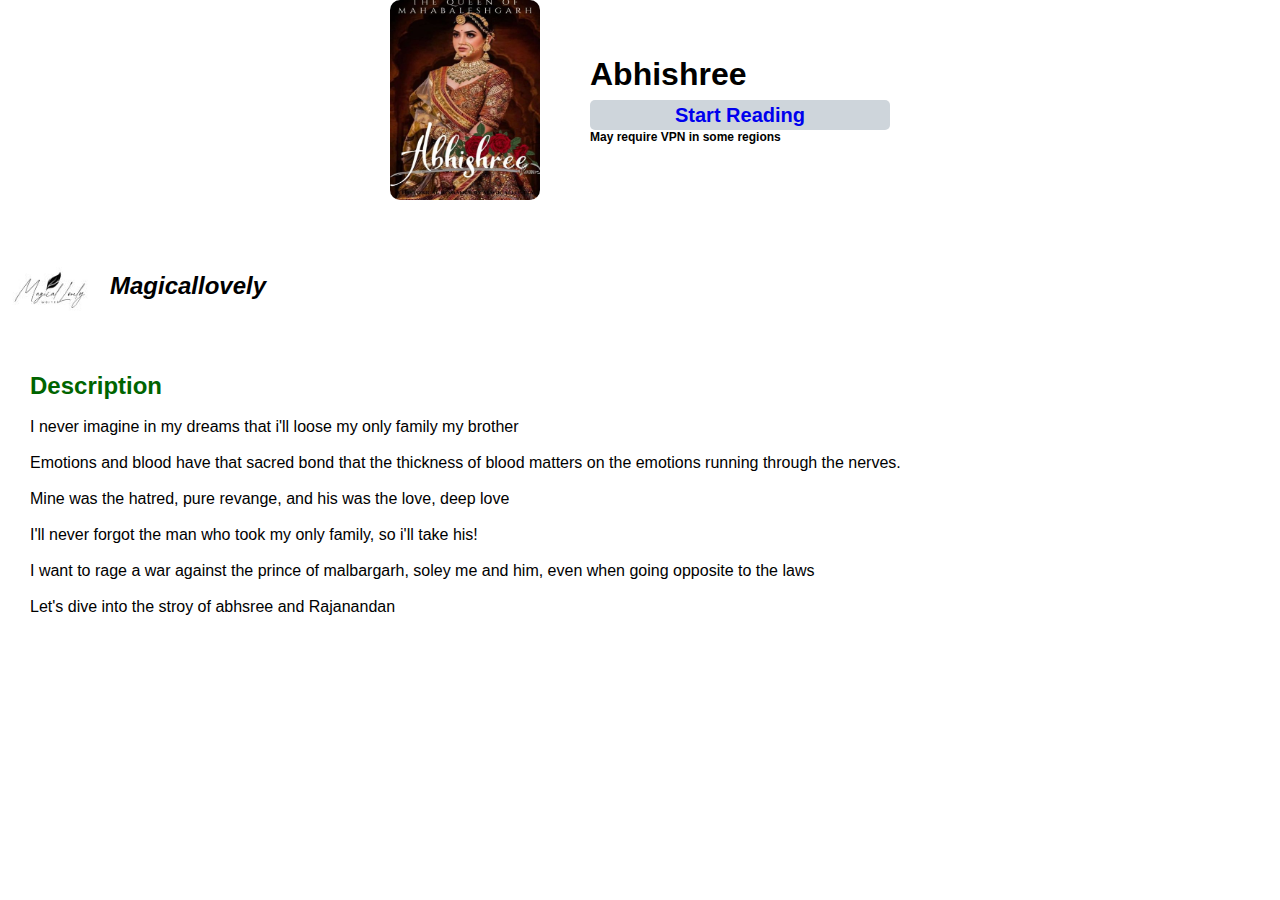
<file: abhi.html>
<!DOCTYPE html>
<html lang="en">
<head>
    <meta charset="UTF-8">
    <meta name="viewport" content="width=device-width, initial-scale=1.0">
    <title>Abhishree</title>
    <link rel="stylesheet" href="s1.css">
</head>
<body class="Books_body">
    <div class="Book_details">
        <img src="book_covers/Abhishree_cover_page.jpg" height="200" width="150">
        <h1>Abhishree
            <br><a href="https://www.wattpad.com/" class="read_button">Start Reading</a>
            <p>May require VPN in some regions</p>
        </h1>
    </div>
    <br><br>
    <div class="Author_details">
        <img src="Authors/RudraNandani.jpg" height="100" width="100">
        <h2>Magicallovely</h2>
    </div>
    <br><br>
    <div class="description">
        <h2>Description</h2><br>
        <p>
I never imagine in my dreams that i'll loose my only family my brother 
<br><br>
Emotions and blood have that sacred bond that the thickness of blood matters on the emotions running through the nerves. 
<br><br>
Mine was the hatred, pure revange, and his was the love, deep love
<br><br>
I'll never forgot the man who took my only family, so i'll take his!
<br><br>
I want to rage a war against the prince of malbargarh, soley me and him, even when going opposite to the laws
<br><br>
Let's dive into the stroy of abhsree and Rajanandan
</p>
    </div>

</body>
</html>
</file>
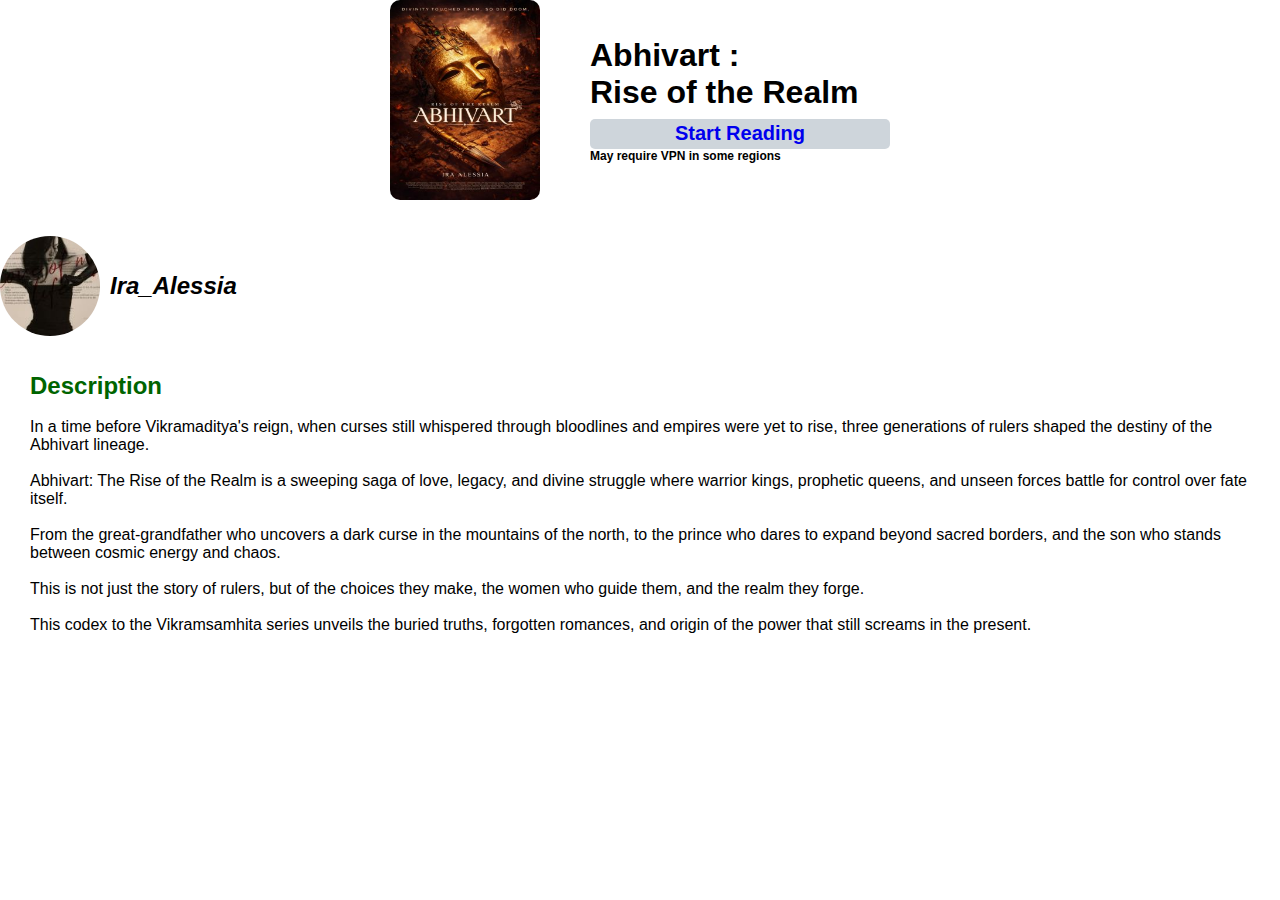
<file: abhivart.html>
<!DOCTYPE html>
<html lang="en">
<head>
    <meta charset="UTF-8">
    <meta name="viewport" content="width=device-width, initial-scale=1.0">
    <title>Abhivart</title>
    <link rel="stylesheet" href="s1.css">
</head>
<body class="Books_body">
    <div class="Book_details">
        <img src="book_covers/Abhivart.jpg" height="200" width="150">
        <h1>Abhivart :
            <br> Rise of the Realm
            <br><a href="https://www.wattpad.com/" class="read_button">Start Reading</a>
            <p>May require VPN in some regions</p>
        </h1>
       
    </div>
    <br><br>
    <div class="Author_details">
        <img src="Authors/vikramSamhitha.jpg" height="100" width="100">
        <h2>Ira_Alessia</h2>
    </div>
    <br><br>
    <div class="description">
        <h2>Description</h2><br>
        <p>
            In a time before Vikramaditya's reign, when curses still whispered through bloodlines and empires were yet to rise, three generations of rulers shaped the destiny of the Abhivart lineage.
<br><br>
Abhivart: The Rise of the Realm is a sweeping saga of love, legacy, and divine struggle where warrior kings, prophetic queens, and unseen forces battle for control over fate itself.
<br><br>
From the great-grandfather who uncovers a dark curse in the mountains of the north, to the prince who dares to expand beyond sacred borders, and the son who stands between cosmic energy and chaos.
<br><br>
This is not just the story of rulers, but of the choices they make, the women who guide them, and the realm they forge.
<br><br>
This codex to the Vikramsamhita series unveils the buried truths, forgotten romances, and origin of the power that still screams in the present.
</p>
</div>

</body>
</html>
</file>
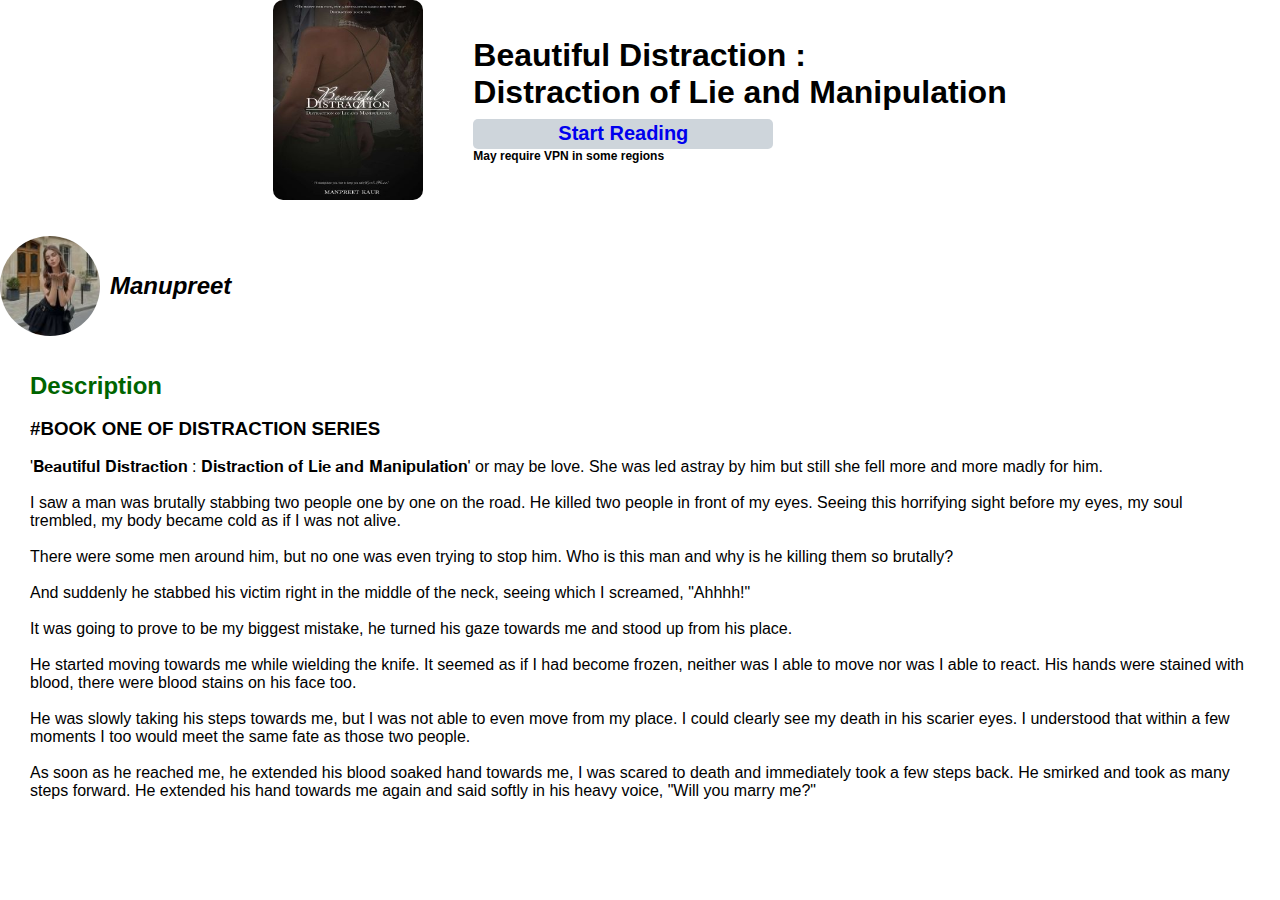
<file: bd.html>
<!DOCTYPE html>
<html lang="en">
<head>
    <meta charset="UTF-8">
    <meta name="viewport" content="width=device-width, initial-scale=1.0">
    <title>Beautiful Distraction</title>
    <link rel="stylesheet" href="s1.css">
</head>
<body class="Books_body">
    <div class="Book_details">
        <img src="book_covers/beautifulDistraction_cover_page.jpg" height="200" width="150">
        <h1>Beautiful Distraction :
            <br> Distraction of Lie and Manipulation
            <br><a href="https://www.wattpad.com/" class="read_button">Start Reading</a>
            <p>May require VPN in some regions</p>
        </h1>
       
    </div>
    <br><br>
    <div class="Author_details">
        <img src="Authors/tmpd.jpg" height="100" width="100">
        <h2>Manupreet</h2>
    </div>
    <br><br>
    <div class="description">
        <h2>Description</h2><br>
        <p>
            <h3>#BOOK ONE OF DISTRACTION SERIES</h3><br>

'𝐁𝐞𝐚𝐮𝐭𝐢𝐟𝐮𝐥 𝐃𝐢𝐬𝐭𝐫𝐚𝐜𝐭𝐢𝐨𝐧 : 𝐃𝐢𝐬𝐭𝐫𝐚𝐜𝐭𝐢𝐨𝐧 𝐨𝐟 𝐋𝐢𝐞 𝐚𝐧𝐝 𝐌𝐚𝐧𝐢𝐩𝐮𝐥𝐚𝐭𝐢𝐨𝐧' or may be love. She was led astray by him but still she fell more and more madly for him. 
<br><br>
I saw a man was brutally stabbing two people one by one on the road. He killed two people in front of my eyes. Seeing this horrifying sight before my eyes, my soul trembled, my body became cold as if I was not alive.
<br><br>
There were some men around him, but no one was even trying to stop him. Who is this man and why is he killing them so brutally?
<br><br>
And suddenly he stabbed his victim right in the middle of the neck, seeing which I screamed, "Ahhhh!"
<br><br>
It was going to prove to be my biggest mistake, he turned his gaze towards me and stood up from his place.
<br><br>
He started moving towards me while wielding the knife. It seemed as if I had become frozen, neither was I able to move nor was I able to react. His hands were stained with blood, there were blood stains on his face too.
<br><br>
He was slowly taking his steps towards me, but I was not able to even move from my place. I could clearly see my death in his scarier eyes. I understood that within a few moments I too would meet the same fate as those two people.
<br><br>
As soon as he reached me, he extended his blood soaked hand towards me, I was scared to death and immediately took a few steps back. He smirked and took as many steps forward. He extended his hand towards me again and said softly in his heavy voice, "Will you marry me?"
</p>
    </div>

</body>
</html>
</file>
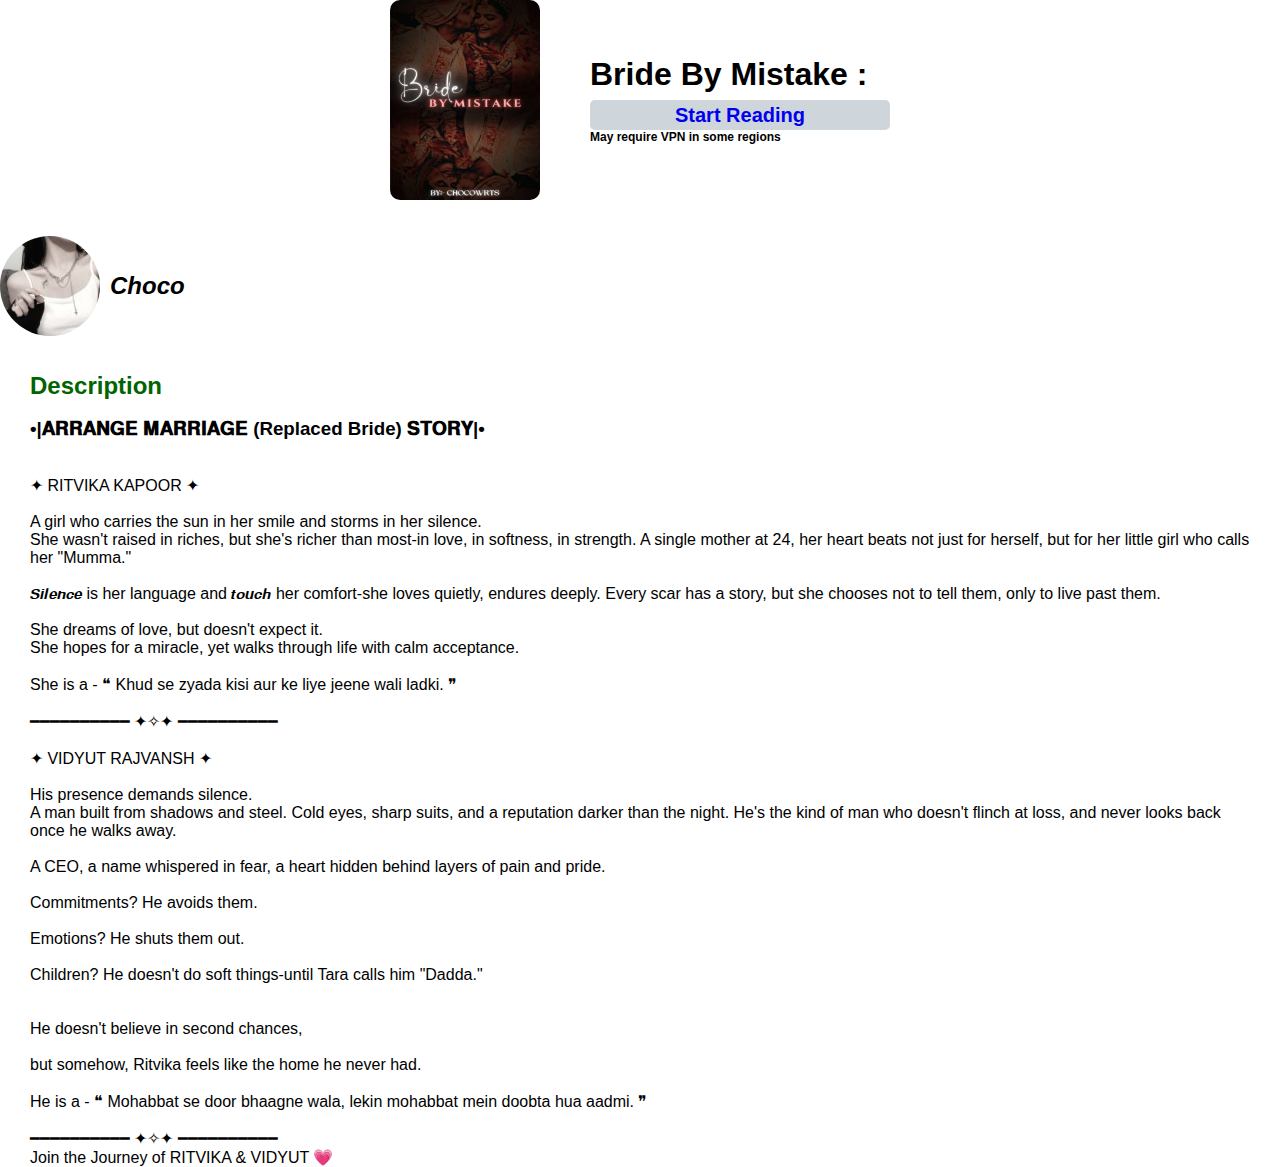
<file: bride.html>
<!DOCTYPE html>
<html lang="en">
<head>
    <meta charset="UTF-8">
    <meta name="viewport" content="width=device-width, initial-scale=1.0">
    <title>Bride By Mistake</title>
    <link rel="stylesheet" href="s1.css">
</head>
<body class="Books_body">
    <div class="Book_details">
        <img src="book_covers/Bride_by_mistake.jpg" height="200" width="150">
        <h1>Bride By Mistake :
            <br><a href="https://www.wattpad.com/" class="read_button">Start Reading</a>
            <p class="vpn">May require VPN in some regions</p>
        </h1>
       
    </div>
    <br><br>
    <div class="Author_details">
        <img src="Authors/bride_by_mistake.jpg" height="100" width="100">
        <h2>Choco</h2>
    </div>
    <br><br>
    <div class="description">
        <h2>Description</h2><br>
        <p>
            <h3>•|𝐀𝐑𝐑𝐀𝐍𝐆𝐄 𝐌𝐀𝐑𝐑𝐈𝐀𝐆𝐄 (Replaced Bride) 𝐒𝐓𝐎𝐑𝐘|•
</h3><br>
<br>
✦ RITVIKA KAPOOR ✦
<br><br>
A girl who carries the sun in her smile and storms in her silence.<br>
She wasn't raised in riches, but she's richer than most-in love, in softness, in strength. A single mother at 24, her heart beats not just for herself, but for her little girl who calls her "Mumma."
<br><br>
𝙎𝙞𝙡𝙚𝙣𝙘𝙚 is her language and 𝙩𝙤𝙪𝙘𝙝 her comfort-she loves quietly, endures deeply. Every scar has a story, but she chooses not to tell them, only to live past them.
<br><br>
She dreams of love, but doesn't expect it.<br>
She hopes for a miracle, yet walks through life with calm acceptance.
<br><br>
She is a - ❝ Khud se zyada kisi aur ke liye jeene wali ladki. ❞
<br><br>
━━━━━━━━━━ ✦✧✦ ━━━━━━━━━━
<br><br>
✦ VIDYUT RAJVANSH ✦
<br><br>
His presence demands silence.<br>
A man built from shadows and steel. Cold eyes, sharp suits, and a reputation darker than the night. He's the kind of man who doesn't flinch at loss, and never looks back once he walks away.
<br><br>
A CEO, a name whispered in fear, a heart hidden behind layers of pain and pride.
<br><br>
Commitments? He avoids them.<br><br>
Emotions? He shuts them out.<br><br>
Children? He doesn't do soft things-until Tara calls him "Dadda."<br>
<br><br>
He doesn't believe in second chances,<br><br>
but somehow, Ritvika feels like the home he never had.
<br><br>
He is a - ❝ Mohabbat se door bhaagne wala, lekin mohabbat mein doobta hua aadmi. ❞
<br><br>
━━━━━━━━━━ ✦✧✦ ━━━━━━━━━━
<br>
Join the Journey of RITVIKA & VIDYUT 💗</p>
    </div>

</body>
</html>
</file>
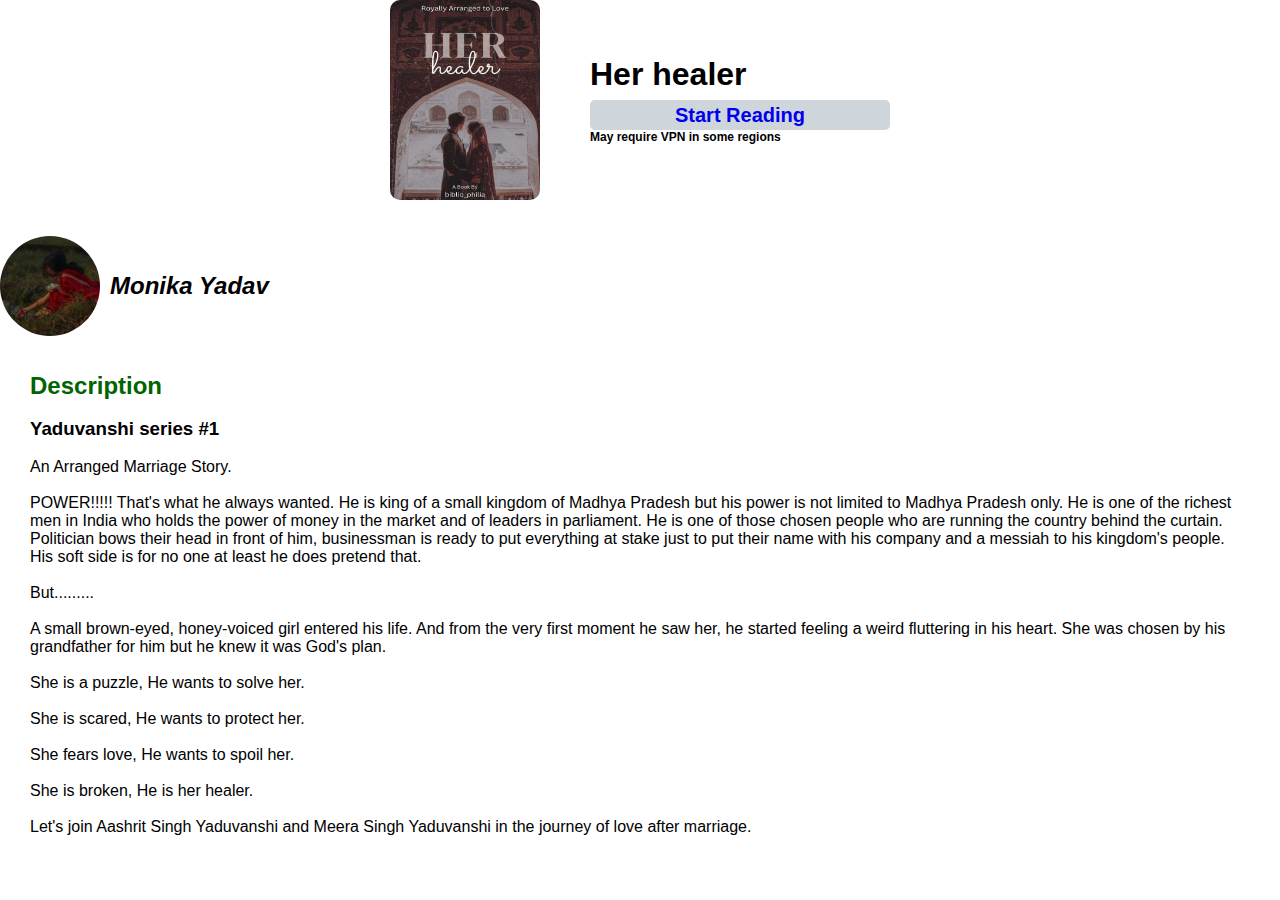
<file: healer.html>
<!DOCTYPE html>
<html lang="en">
<head>
    <meta charset="UTF-8">
    <meta name="viewport" content="width=device-width, initial-scale=1.0">
    <title>Her healer</title>
    <link rel="stylesheet" href="s1.css">
</head>
<body class="Books_body">
    <div class="Book_details">
        <img src="book_covers/helar_cover_page.jpg" height="200" width="150">
        <h1>Her healer 
            <br><a href="https://www.wattpad.com/" class="read_button">Start Reading</a>
            <p>May require VPN in some regions</p>
        </h1>
       
    </div>
    <br><br>
    <div class="Author_details">
        <img src="Authors/her_healer.jpg" height="100" width="100">
        <h2>Monika Yadav</h2>
    </div>
    <br><br>
    <div class="description">
        <h2>Description</h2><br>
        <p>
            <h3>Yaduvanshi series #1</h3><br>

An Arranged Marriage Story.<br><br>

POWER!!!!! That's what he always wanted. He is king of a small kingdom of Madhya Pradesh but his power is not limited to Madhya Pradesh only. He is one of the richest men in India who holds the power of money in the market and of leaders in parliament. He is one of those chosen people who are running the country behind the curtain. Politician bows their head in front of him, businessman is ready to put everything at stake just to put their name with his company and a messiah to his kingdom's people. His soft side is for no one at least he does pretend that.<br>
<br>
But.........<br><br>

A small brown-eyed, honey-voiced girl entered his life. And from the very first moment he saw her, he started feeling a weird fluttering in his heart. She was chosen by his grandfather for him but he knew it was God's plan.
<br><br>
She is a puzzle,
He wants to solve her.
<br><br>
She is scared,
He wants to protect her.
<br><br>
She fears love,
He wants to spoil her.
<br>
<br>
She is broken,
He is her healer.
<br>
<br>
Let's join Aashrit Singh Yaduvanshi and Meera Singh Yaduvanshi in the journey of love after marriage.
        </p>
    </div>

</body>
</html>
</file>
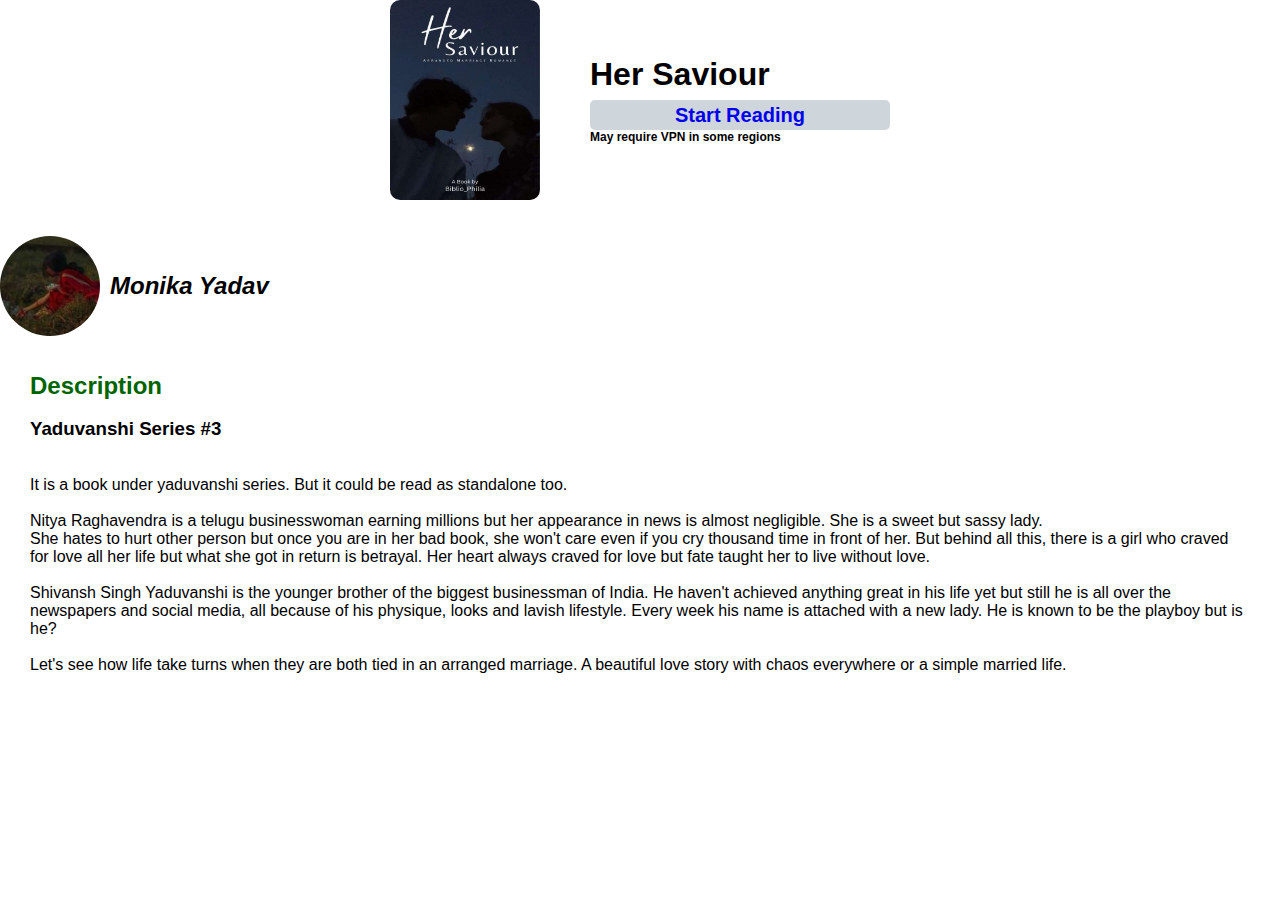
<file: her_saviour.html>
<!DOCTYPE html>
<html lang="en">
<head>
    <meta charset="UTF-8">
    <meta name="viewport" content="width=device-width, initial-scale=1.0">
    <title>Her Saviour</title>
    <link rel="stylesheet" href="s1.css">
</head>
<body class="Books_body">
    <div class="Book_details">
        <img src="book_covers/her_saviour.jpg" height="200" width="150">
        <h1>Her Saviour
            <br><a href="https://www.wattpad.com/" class="read_button">Start Reading</a>
            <p>May require VPN in some regions</p>
        </h1>
       
    </div>
    <br><br>
    <div class="Author_details">
        <img src="Authors/her_healer.jpg" height="100" width="100">
        <h2>Monika Yadav</h2>
    </div>
    <br><br>
    <div class="description">
        <h2>Description</h2><br>
        <p>
            <h3>Yaduvanshi Series #3</h3><br>
<br>
It is a book under yaduvanshi series. But it could be read as standalone too.
<br><br>
Nitya Raghavendra is a telugu businesswoman earning millions but her appearance in news is almost negligible. She is a sweet but sassy lady. 
<br>She hates to hurt other person but once you are in her bad book, she won't care even if you cry thousand time in front of her. But behind all this, there is a girl who craved for love all her life but what she got in return is betrayal. Her heart always craved for love but fate taught her to live without love.
<br><br>
Shivansh Singh Yaduvanshi is the younger brother of the biggest businessman of India. He haven't achieved anything great in his life yet but still he is all over the newspapers and social media, all because of his physique, looks and lavish lifestyle. Every week his name is attached with a new lady. He is known to be the playboy but is he? 
<br><br>
Let's see how life take turns when they are both tied in an arranged marriage. A beautiful love story with chaos everywhere or a simple married life.</p>
</div>

</body>
</html>
</file>
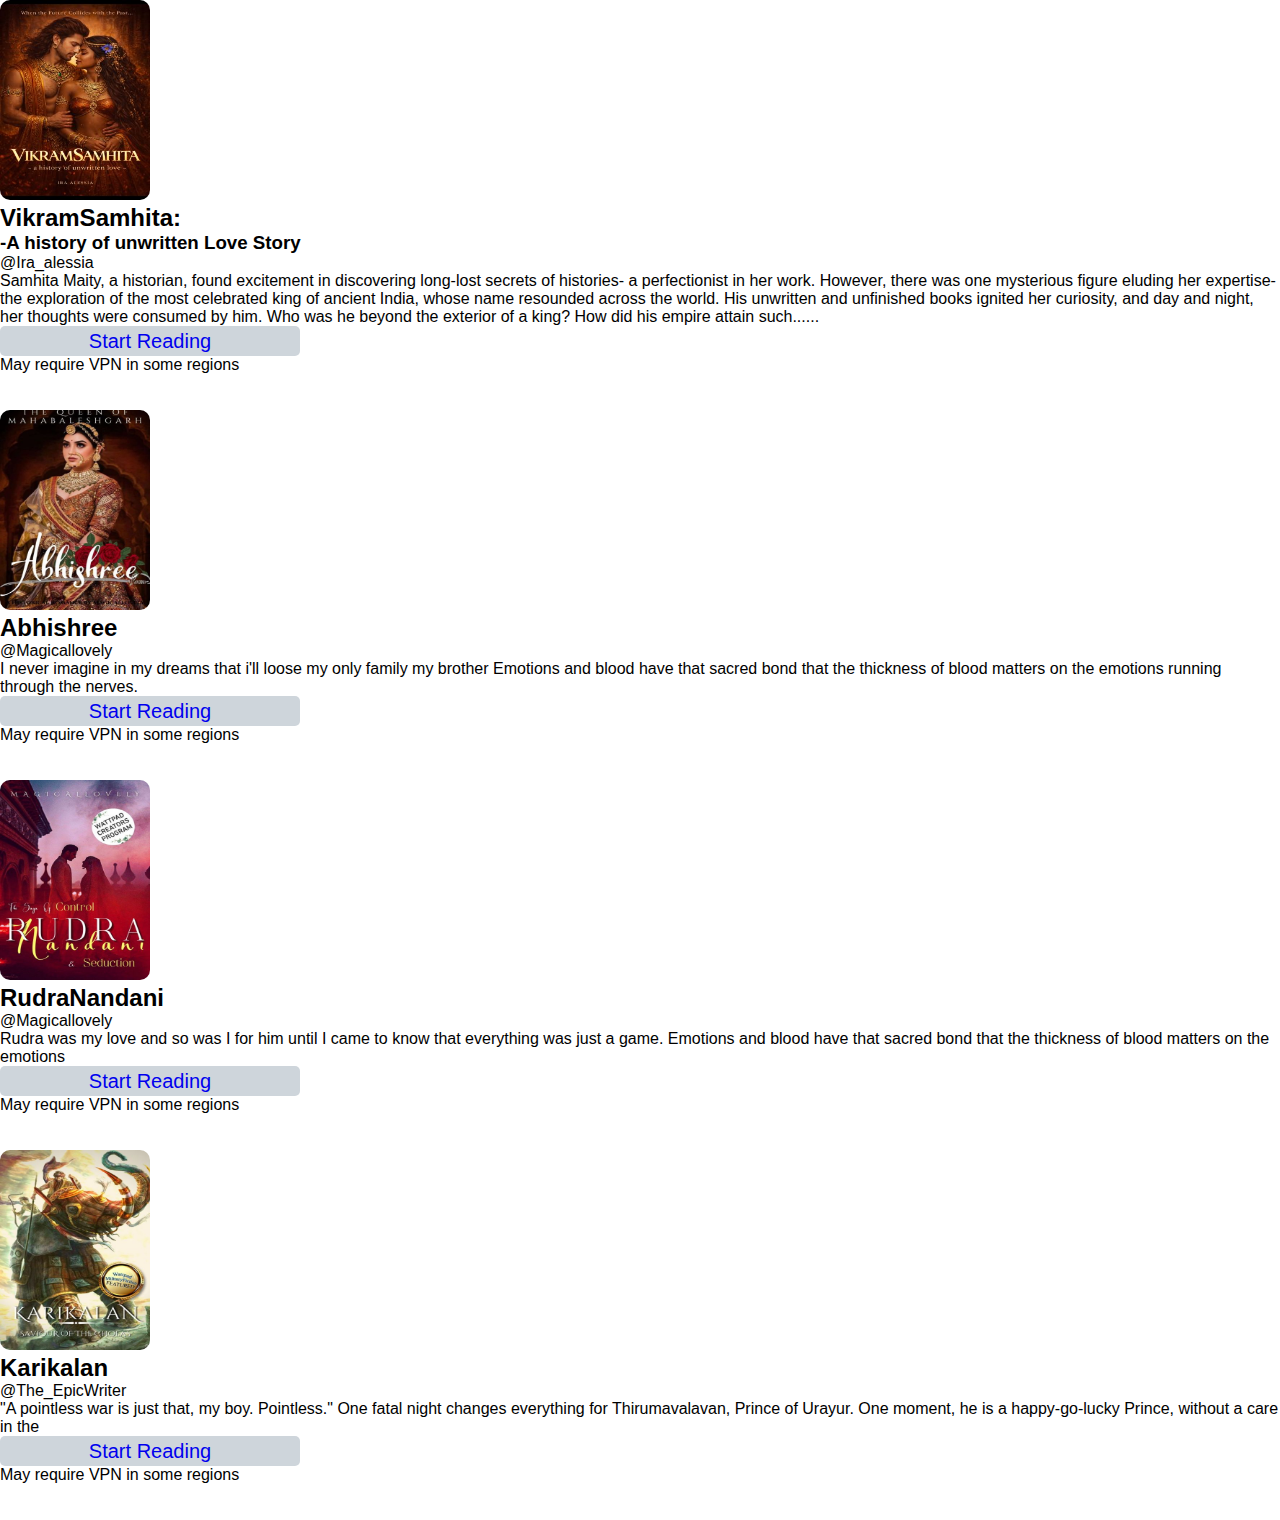
<file: historical_fiction.html>
<!DOCTYPE html>
<html lang="en">
<head>
    <meta charset="UTF-8">
    <meta name="viewport" content="width=device-width, initial-scale=1.0">
    <title>Historical fictional bboks</title>
    <link rel="stylesheet" href="s1.css">
</head>
<body class="genree">
    <div class="browseBooks">
        <img src="book_covers/vikramSamhitha.jpg" height="200" width="150">
        <div class="browseBooks2">
            <h2>VikramSamhita:</h2>
            <h3>-A history of unwritten Love Story</h3>
            <p>@Ira_alessia</p>
            <p class="paragraph">Samhita Maity, a historian, found excitement in discovering long-lost secrets of histories- a perfectionist in her work. However, there was one mysterious figure eluding her expertise-the exploration of the most celebrated king of ancient India, whose name resounded across the world. His unwritten and unfinished books ignited her curiosity, and day and night, her thoughts were consumed by him. Who was he beyond the exterior of a king? How did his empire attain such......</p>
            <a href="https://www.wattpad.com/" class="read_button">Start Reading</a>
            <p>May require VPN in some regions</p>
        </div>
    </div>
    <br>
    <br>
    <div class="browseBooks">
        <img src="book_covers/Abhishree_cover_page.jpg" height="200" width="150">
        <div class="browseBooks2">
            <h2>Abhishree</h2>
            <p>@Magicallovely</p>
            <p class="paragraph">I never imagine in my dreams that i'll loose my only family my brother

Emotions and blood have that sacred bond that the thickness of blood matters on the emotions running through the nerves.</p>
            <a href="https://www.wattpad.com/" class="read_button">Start Reading</a>
            <p>May require VPN in some regions</p>
        </div>
    </div>
    <br>
    <br>
    <div class="browseBooks">
        <img src="book_covers/RudraNandani_cover_page.jpg" height="200" width="150">
        <div class="browseBooks2">
            <h2>RudraNandani</h2>
            <p>@Magicallovely</p>
            <p class="paragraph">Rudra was my love and so was I for him until I came to know that everything was just a game. Emotions and blood have that sacred bond that the thickness of blood matters on the emotions</p>
            <a href="https://www.wattpad.com/" class="read_button">Start Reading</a>
            <p>May require VPN in some regions</p>
        </div>
    </div>
    <br>
    <br>
    <div class="browseBooks">
        <img src="book_covers/karikalan.jpg" height="200" width="150">
        <div class="browseBooks2">
            <h2>Karikalan</h2>
            <p>@The_EpicWriter</p>
            <p class="paragraph">"A pointless war is just that, my boy. Pointless." One fatal night changes everything for Thirumavalavan, Prince of Urayur. One moment, he is a happy-go-lucky Prince, without a care in the</p>
            <a href="https://www.wattpad.com/" class="read_button">Start Reading</a>
            <p>May require VPN in some regions</p>
        </div>
    </div>
    <br>
    <br>
</body>
</html>
</file>
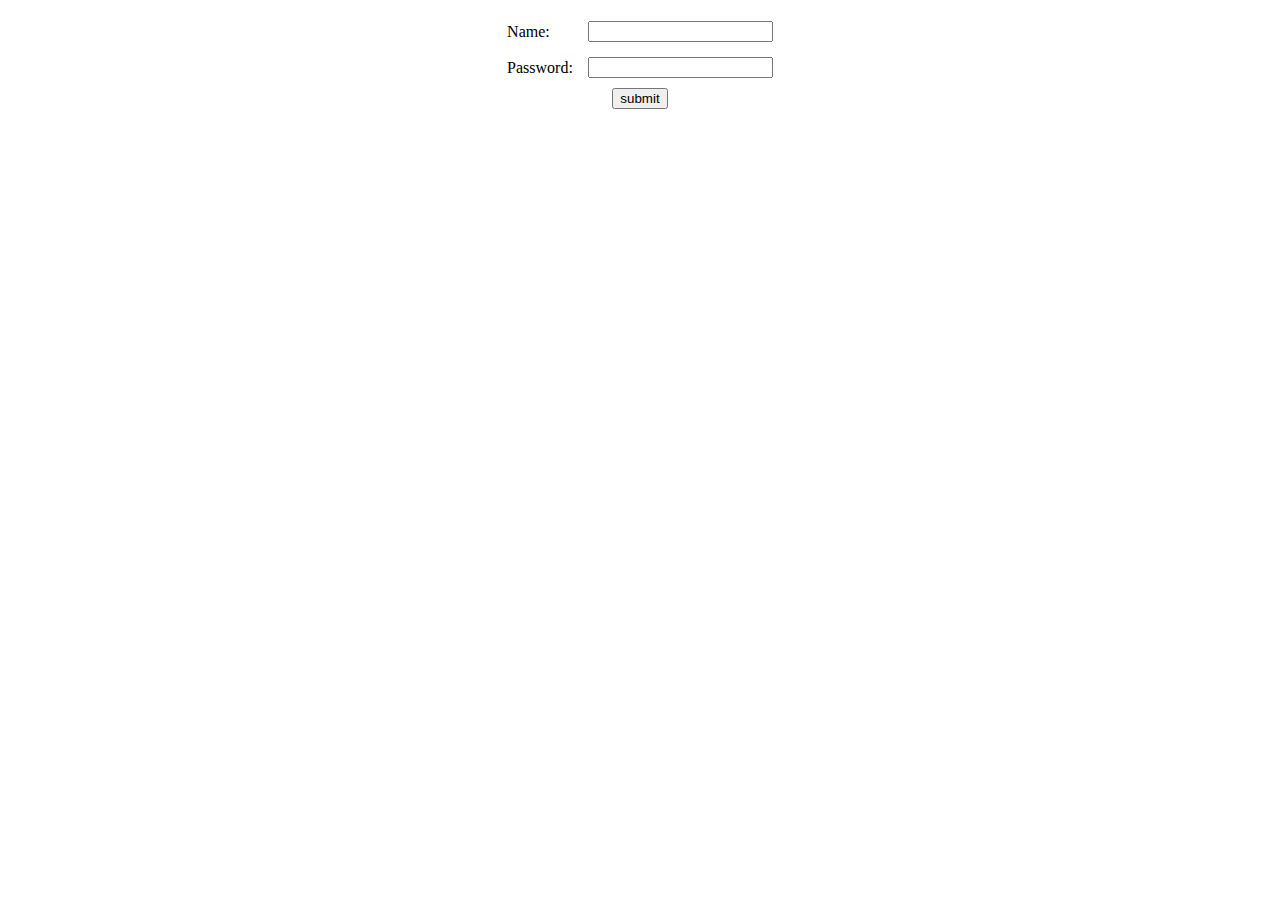
<file: login.html>
<!DOCTYPE html>
<html lang="en">
<head>
    <meta charset="UTF-8">
    <meta name="viewport" content="width=device-width, initial-scale=1.0">
    <title>Document</title>
</head>
<body>
    <table width="100%" heigth="100%">
        <tr>
            <td align="center" valign="middle">
                <form>
                    <table cellspacing="5" cellpadding="5">
                        <tr>
                            <td align="left">Name:</td>
                            <td><input type="text"></td>
                        </tr>
                        <tr>
                            <td align="left">Password:</td>
                            <td><input type="password"></td>
                        </tr>
                    </table>
                    <input type="submit" value="submit">
                </form>
            </td>
        </tr>
    </table>
</body>
</html>
</file>
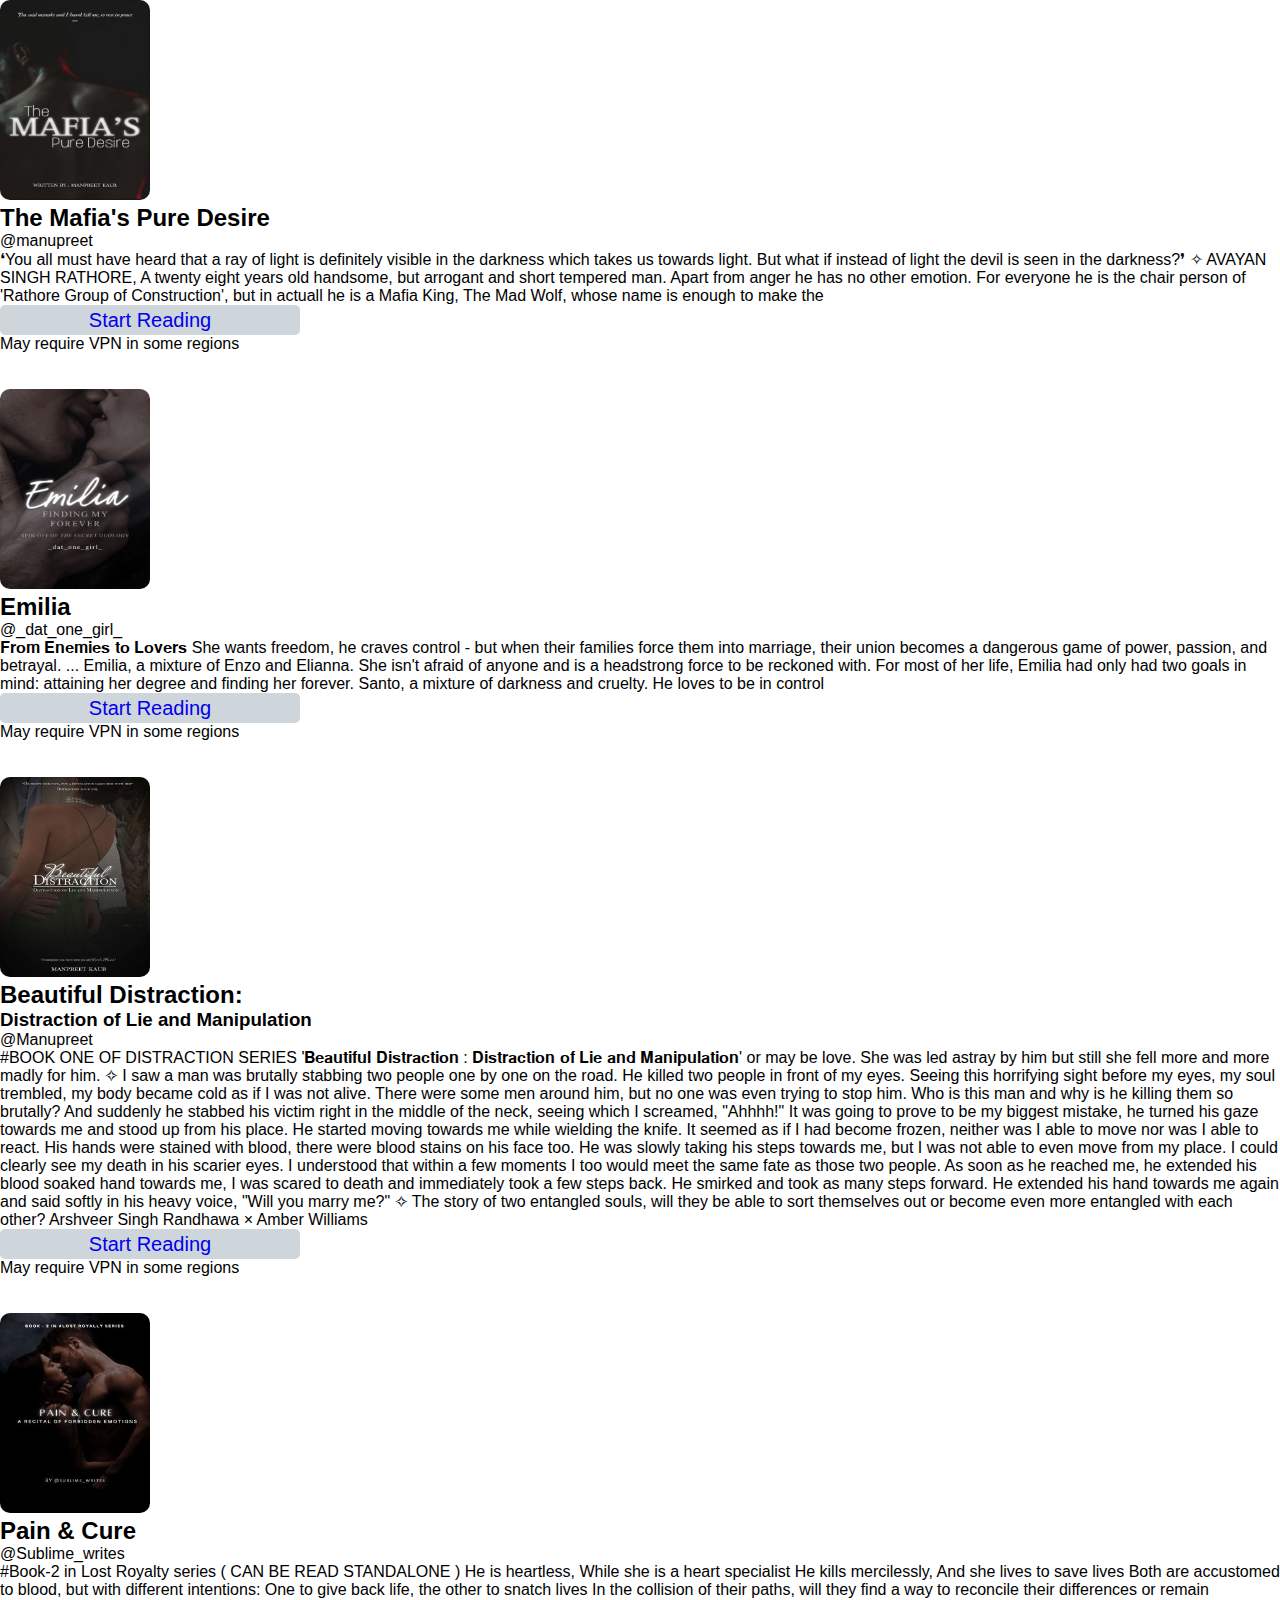
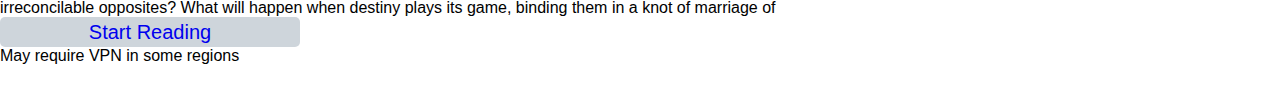
<file: mafial_fiction.html>
<!DOCTYPE html>
<html lang="en">
<head>
    <meta charset="UTF-8">
    <meta name="viewport" content="width=device-width, initial-scale=1.0">
    <title>Mafia</title>
    <link rel="stylesheet" href="s1.css">
</head>
<body class="genree">
    <div class="browseBooks">
        <img src="book_covers/Tmpd_cover_page.jpg" height="200" width="150">
        <div class="browseBooks2">
            <h2>The Mafia's Pure Desire</h2>
            <p>@manupreet</p>
            <p class="paragraph">❛You all must have heard that a ray of light is definitely visible in the darkness which takes us towards light. But what if instead of light the devil is seen in the darkness?❜ ✧ AVAYAN SINGH RATHORE, A twenty eight years old handsome, but arrogant and short tempered man. Apart from anger he has no other emotion. For everyone he is the chair person of 'Rathore Group of Construction', but in actuall he is a Mafia King, The Mad Wolf, whose name is enough to make the
            </p><a href="https://www.wattpad.com/" class="read_button">Start Reading</a>
            <p class="vpn">May require VPN in some regions</p>
        </div>
    </div>
    <br>
    <br>
    <div class="browseBooks">
        <img src="book_covers/emilia.jpg" height="200" width="150">
        <div class="browseBooks2">
            <h2>Emilia</h2>
            <p>@_dat_one_girl_</p>
            <p class="paragraph">𝐅𝐫𝐨𝐦 𝐄𝐧𝐞𝐦𝐢𝐞𝐬 𝐭𝐨 𝐋𝐨𝐯𝐞𝐫𝐬 She wants freedom, he craves control - but when their families force them into marriage, their union becomes a dangerous game of power, passion, and betrayal. ... Emilia, a mixture of Enzo and Elianna. She isn't afraid of anyone and is a headstrong force to be reckoned with. For most of her life, Emilia had only had two goals in mind: attaining her degree and finding her forever. Santo, a mixture of darkness and cruelty. He loves to be in control</p><a href="https://www.wattpad.com/" class="read_button">Start Reading</a>
            <p class="vpn">May require VPN in some regions</p>
        </div>
    </div>
    <br>
    <br>
    <div class="browseBooks">
        <img src="book_covers/beautifulDistraction_cover_page.jpg" height="200" width="150">
        <div class="browseBooks2">
            <h2>Beautiful Distraction:</h2>
             <h3>Distraction of Lie and Manipulation</h3>
            <p>@Manupreet</p>
            <p class="paragraph">#BOOK ONE OF DISTRACTION SERIES '𝐁𝐞𝐚𝐮𝐭𝐢𝐟𝐮𝐥 𝐃𝐢𝐬𝐭𝐫𝐚𝐜𝐭𝐢𝐨𝐧 : 𝐃𝐢𝐬𝐭𝐫𝐚𝐜𝐭𝐢𝐨𝐧 𝐨𝐟 𝐋𝐢𝐞 𝐚𝐧𝐝 𝐌𝐚𝐧𝐢𝐩𝐮𝐥𝐚𝐭𝐢𝐨𝐧' or may be love. She was led astray by him but still she fell more and more madly for him. ✧ I saw a man was brutally stabbing two people one by one on the road. He killed two people in front of my eyes. Seeing this horrifying sight before my eyes, my soul trembled, my body became cold as if I was not alive. There were some men around him, but no one was even trying to stop him. Who is this man and why is he killing them so brutally? And suddenly he stabbed his victim right in the middle of the neck, seeing which I screamed, "Ahhhh!" It was going to prove to be my biggest mistake, he turned his gaze towards me and stood up from his place. He started moving towards me while wielding the knife. It seemed as if I had become frozen, neither was I able to move nor was I able to react. His hands were stained with blood, there were blood stains on his face too. He was slowly taking his steps towards me, but I was not able to even move from my place. I could clearly see my death in his scarier eyes. I understood that within a few moments I too would meet the same fate as those two people. As soon as he reached me, he extended his blood soaked hand towards me, I was scared to death and immediately took a few steps back. He smirked and took as many steps forward. He extended his hand towards me again and said softly in his heavy voice, "Will you marry me?" ✧ The story of two entangled souls, will they be able to sort themselves out or become even more entangled with each other? Arshveer Singh Randhawa × Amber Williams
        </p><a href="https://www.wattpad.com/" class="read_button">Start Reading</a>
            <p class="vpn">May require VPN in some regions</p>
        </div>
    </div>
    <br>
    <br>
    <div class="browseBooks">
        <img src="book_covers/pain_cure_cover_page.jpg" height="200" width="150">
        <div class="browseBooks2">
            <h2>Pain & Cure</h2>
            <p>@Sublime_writes</p>
            <p class="paragraph">#Book-2 in Lost Royalty series ( CAN BE READ STANDALONE ) He is heartless, While she is a heart specialist He kills mercilessly, And she lives to save lives Both are accustomed to blood, but with different intentions: One to give back life, the other to snatch lives In the collision of their paths, will they find a way to reconcile their differences or remain irreconcilable opposites? What will happen when destiny plays its game, binding them in a knot of marriage of</p><a href="https://www.wattpad.com/" class="read_button">Start Reading</a>
            <p class="vpn">May require VPN in some regions</p>
        </div>
    </div>
    <br>
    <br>
</body>
</html>
</file>
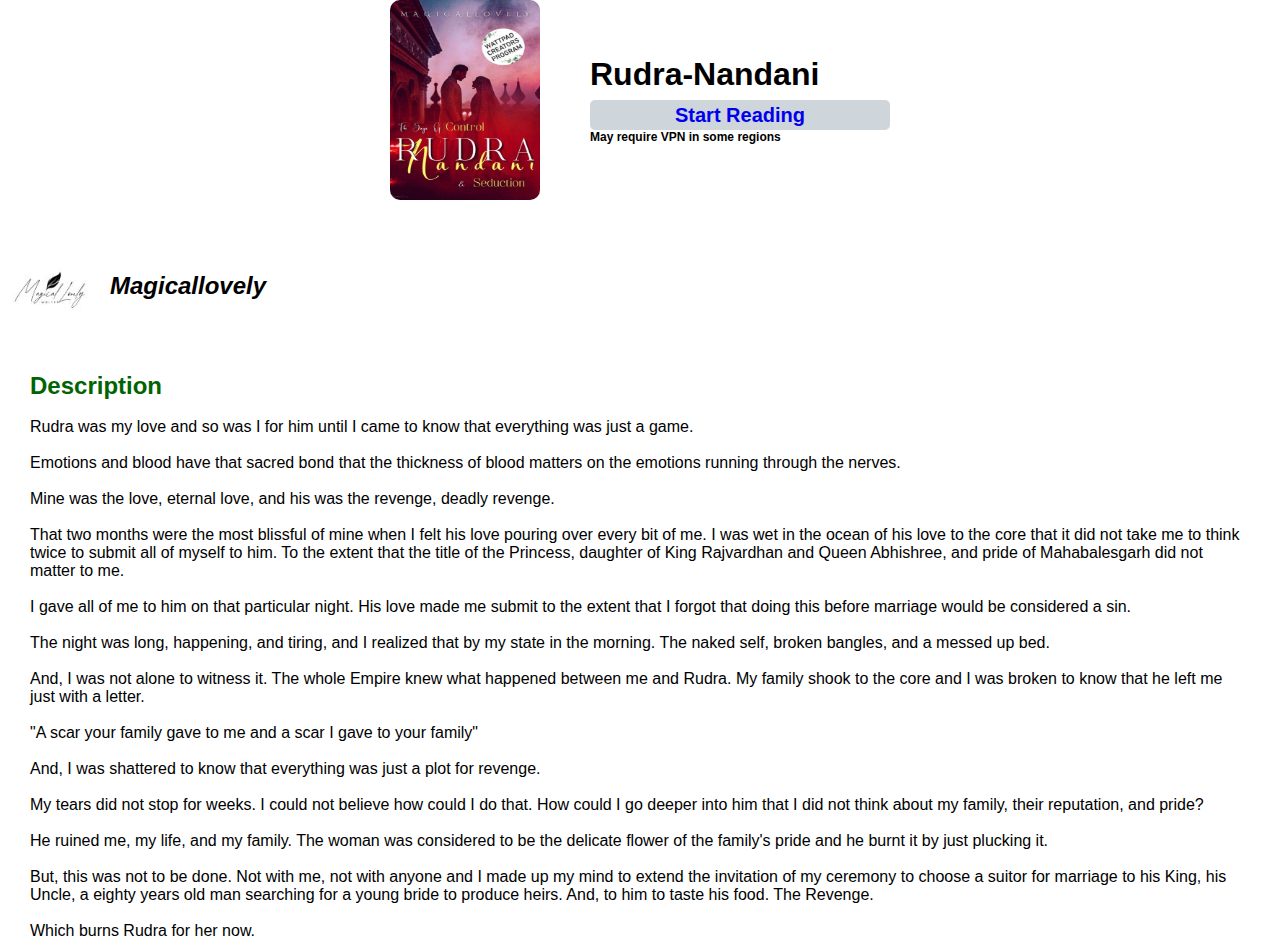
<file: rn.html>
<!DOCTYPE html>
<html lang="en">
<head>
    <meta charset="UTF-8">
    <meta name="viewport" content="width=device-width, initial-scale=1.0">
    <title>RudraNandani</title>
    <link rel="stylesheet" href="s1.css">
</head>
<body class="Books_body">
    <div class="Book_details">
        <img src="book_covers/RudraNandani_cover_page.jpg" height="200" width="150">
        <h1>Rudra-Nandani
            <br><a href="https://www.wattpad.com/" class="read_button">Start Reading</a>
            <p>May require VPN in some regions</p>
        </h1>
    </div>
    <br><br>
    <div class="Author_details">
        <img src="Authors/RudraNandani.jpg" height="100" width="100">
        <h2>Magicallovely</h2>
    </div>
    <br><br>
    <div class="description">
        <h2>Description</h2><br>
        <p>
Rudra was my love and so was I for him until I came to know that everything was just a game. 
<br><br>
Emotions and blood have that sacred bond that the thickness of blood matters on the emotions running through the nerves. 
<br><br>
Mine was the love, eternal love, and his was the revenge, deadly revenge.
<br><br>
That two months were the most blissful of mine when I felt his love pouring over every bit of me. I was wet in the ocean of his love to the core that it did not take me to think twice to submit all of myself to him. To the extent that the title of the Princess, daughter of King Rajvardhan and Queen Abhishree, and pride of Mahabalesgarh did not matter to me.
<br><br>
I gave all of me to him on that particular night. His love made me submit to the extent that I forgot that doing this before marriage would be considered a sin.
<br><br>
The night was long, happening, and tiring, and I realized that by my state in the morning. The naked self, broken bangles, and a messed up bed. 
<br><br>
And, I was not alone to witness it. The whole Empire knew what happened between me and Rudra. My family shook to the core and I was broken to know that he left me just with a letter.
<br><br>
"A scar your family gave to me and a scar I gave to your family"
<br><br>
And, I was shattered to know that everything was just a plot for revenge. 
<br><br>
My tears did not stop for weeks. I could not believe how could I do that. How could I go deeper into him that I did not think about my family, their reputation, and pride?
<br><br>
He ruined me, my life, and my family. The woman was considered to be the delicate flower of the family's pride and he burnt it by just plucking it.
<br><br>
But, this was not to be done. Not with me, not with anyone and I made up my mind to extend the invitation of my ceremony to choose a suitor for marriage to his King, his Uncle, a eighty years old man searching for a young bride to produce heirs. And, to him to taste his food. The Revenge. 
<br><br>
Which burns Rudra for her now. 
</p>
    </div>

</body>
</html>
</file>
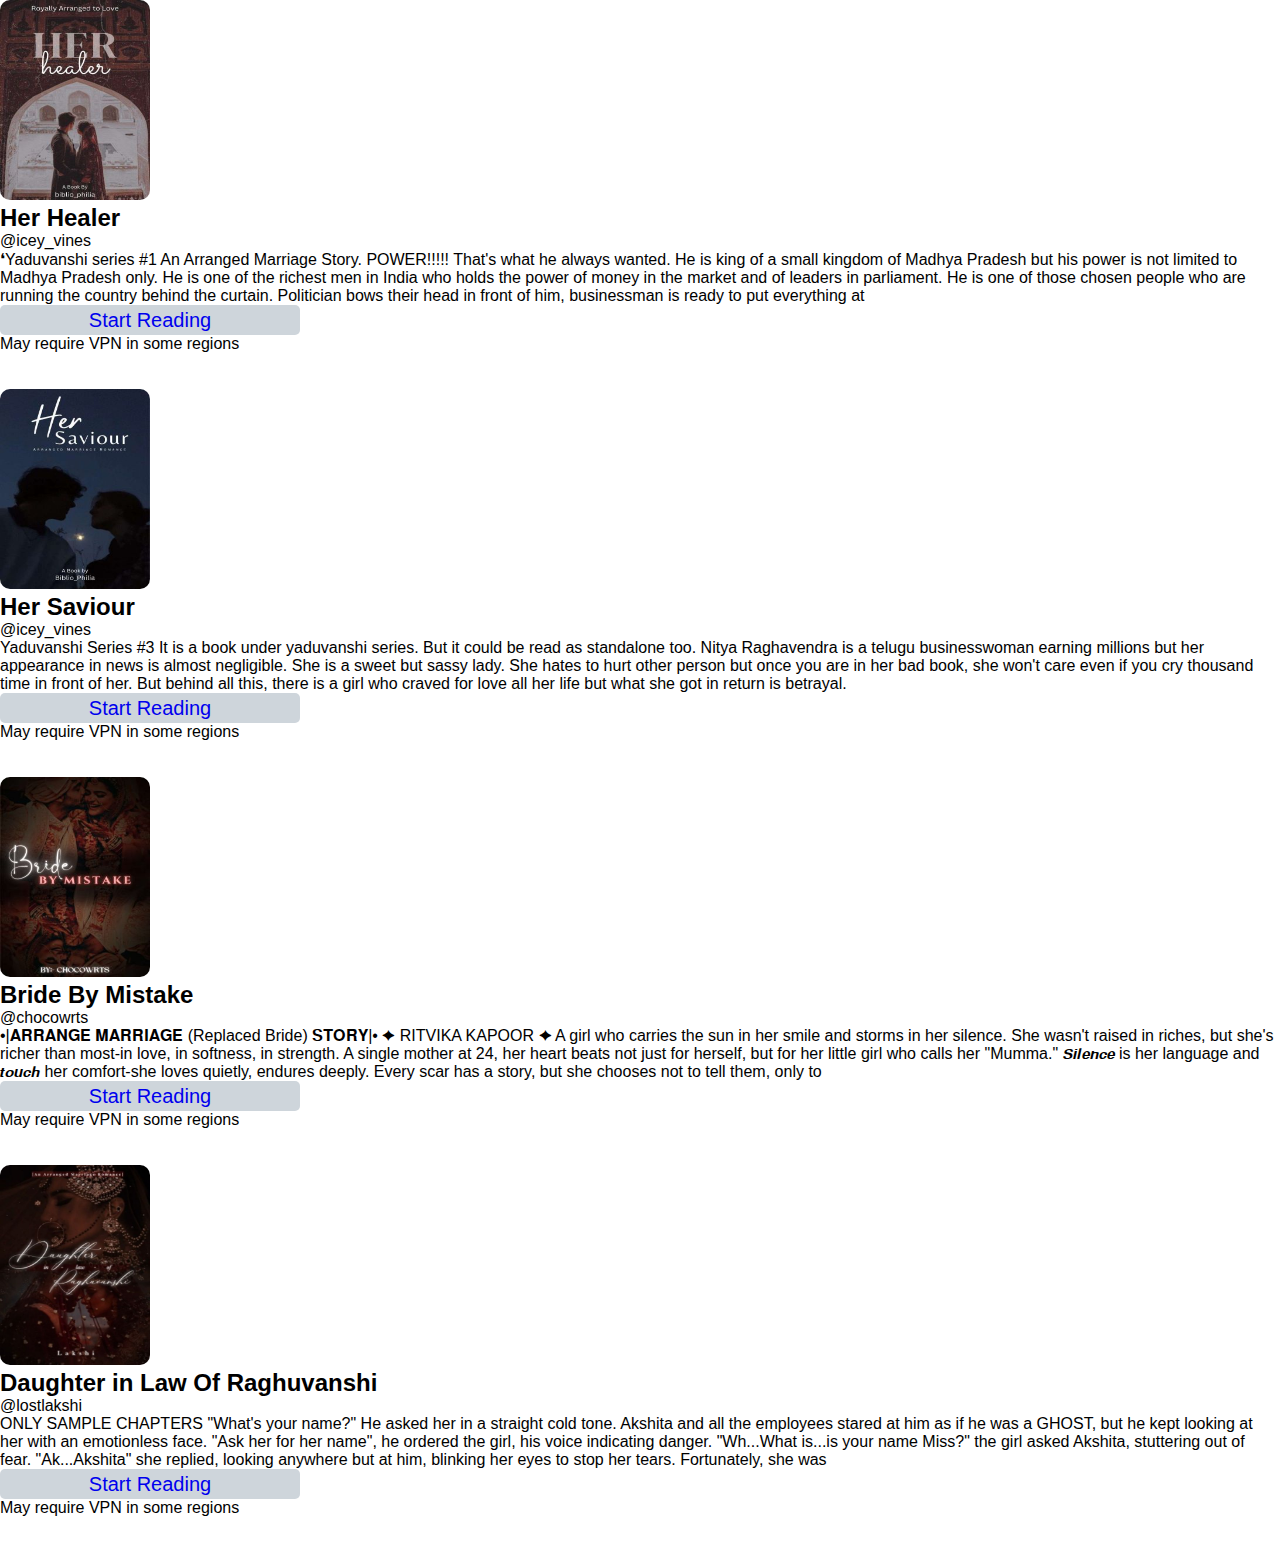
<file: romance.html>
<!DOCTYPE html>
<html lang="en">
<head>
    <meta charset="UTF-8">
    <meta name="viewport" content="width=device-width, initial-scale=1.0">
    <title>Romance</title>
    <link rel="stylesheet" href="s1.css">
</head>
<body class="genree">
    <div class="browseBooks">
        <img src="book_covers/helar_cover_page.jpg" height="200" width="150">
        <div class="browseBooks2">
            <h2>Her Healer</h2>
            <p>@icey_vines</p>
            <p class="paragraph">❛Yaduvanshi series #1 An Arranged Marriage Story. POWER!!!!! That's what he always wanted. He is king of a small kingdom of Madhya Pradesh but his power is not limited to Madhya Pradesh only. He is one of the richest men in India who holds the power of money in the market and of leaders in parliament. He is one of those chosen people who are running the country behind the curtain. Politician bows their head in front of him, businessman is ready to put everything at</p><a href="https://www.wattpad.com/" class="read_button">Start Reading</a>
            <p class="vpn">May require VPN in some regions</p>
        </div>
    </div>
    <br>
    <br>
    <div class="browseBooks">
        <img src="book_covers/her_saviour.jpg" height="200" width="150">
        <div class="browseBooks2">
            <h2>Her Saviour</h2>
            <p>@icey_vines</p>
            <p class="paragraph">Yaduvanshi Series #3 It is a book under yaduvanshi series. But it could be read as standalone too. Nitya Raghavendra is a telugu businesswoman earning millions but her appearance in news is almost negligible. She is a sweet but sassy lady. She hates to hurt other person but once you are in her bad book, she won't care even if you cry thousand time in front of her. But behind all this, there is a girl who craved for love all her life but what she got in return is betrayal.
            </p><a href="https://www.wattpad.com/" class="read_button">Start Reading</a>
            <p class="vpn">May require VPN in some regions</p>
        </div>
    </div>
    <br>
    <br>
    <div class="browseBooks">
        <img src="book_covers/Bride_by_mistake.jpg" height="200" width="150">
        <div class="browseBooks2">
            <h2>Bride By Mistake</h2>
            <p>@chocowrts</p>
            <p class="paragraph">•|𝐀𝐑𝐑𝐀𝐍𝐆𝐄 𝐌𝐀𝐑𝐑𝐈𝐀𝐆𝐄 (Replaced Bride) 𝐒𝐓𝐎𝐑𝐘|• ✦ RITVIKA KAPOOR ✦ A girl who carries the sun in her smile and storms in her silence. She wasn't raised in riches, but she's richer than most-in love, in softness, in strength. A single mother at 24, her heart beats not just for herself, but for her little girl who calls her "Mumma." 𝙎𝙞𝙡𝙚𝙣𝙘𝙚 is her language and 𝙩𝙤𝙪𝙘𝙝 her comfort-she loves quietly, endures deeply. Every scar has a story, but she chooses not to tell them, only to
            </p><a href="https://www.wattpad.com/" class="read_button">Start Reading</a>
            <p class="vpn">May require VPN in some regions</p>
        </div>
    </div>
    <br>
    <br>
    <div class="browseBooks">
        <img src="book_covers/daugher_in_law_of_raguvanshi.jpg" height="200" width="150">
        <div class="browseBooks2">
            <h2>Daughter in Law Of Raghuvanshi</h2>
            <p>@lostlakshi</p>
            <p class="paragraph">ONLY SAMPLE CHAPTERS "What's your name?" He asked her in a straight cold tone. Akshita and all the employees stared at him as if he was a GHOST, but he kept looking at her with an emotionless face. "Ask her for her name", he ordered the girl, his voice indicating danger. "Wh...What is...is your name Miss?" the girl asked Akshita, stuttering out of fear. "Ak...Akshita" she replied, looking anywhere but at him, blinking her eyes to stop her tears. Fortunately, she was
            </p><a href="https://www.wattpad.com/" class="read_button">Start Reading</a>
            <p class="vpn">May require VPN in some regions</p>
        </div>
    </div>
    <br>
    <br>
</body>
</html>
</file>
<file: s1.css>
*{
    padding: 0%;
    margin: 0%;  
    box-sizing: border-box;  
}

html{
    scroll-behavior: smooth;
}
body{
    overflow-x: hidden;   
    font-family: Arial, Helvetica, sans-serif;
}
html, body{
    max-width: 100%;
    overflow-x: hidden;
}
main{
    margin-top: 120px;   
    height: auto;        
    overflow: visible;   
}
header{
    position: sticky;
    top: 0;
    z-index: 1000;
}
nav{
    height: 120px;
    background-color: rgba(251, 56, 2, 0.847);
    display: flex;
    align-items: center;
    justify-content: space-between;
    padding: 0 30px;  
}
img{
    border-radius: 10px;
}
nav ul{
    color: rgb(30, 152, 152);
    display: flex;
    font-size: 20px;
    gap: 15px;
    list-style: none;
}
.style-link{
    font-family:serif;
    color: whitesmoke;
    text-decoration: none;
    padding: 9px;
    border-radius: 25px;
    transition: transform 2.0 ease-in;
}
figure img{
    transition: transform 0.3s ease-in;
}
figure:hover{
    background-color: rgba(210, 63, 18, 0.062);
    padding: 8px;
    border-radius: 20px;
    transform: scale(1.1);
}
.style-link:hover{
    color: black;
    transform: scale(1.1);
    background-color: rgba(214, 104, 35, 0.539);
}
figure{
    width: 150px;
    text-align: center;
    justify-content: space-evenly;
}
.heading{
    font-style: italic;
    margin:20px 0 10px;
}
.images{
    display: flex;
    flex-wrap: wrap;
    justify-content: center;
    gap: 25px;
    padding: 20px;
    font-family:Arial, Helvetica, sans-serif;
}
figcaption{
    word-wrap: break-word;
    font-family: Verdana, Geneva, Tahoma, sans-serif;
    font-size: 15px;
    word-wrap:break-word;
}
@media (max-width: 768px){

    .Book_details{
        flex-direction: column;
        gap: 20px;
        text-align: center;
    }

    .Book_details img{
        width: 180px;
        height: auto;
    }

    .read_button{
        width: 100%;
        max-width: 260px;
    }

    .description{
        margin-left: 15px;
        margin-right: 15px;
    }
    nav{
        justify-content: center;
    }
    nav img{
        width: 90px;
        height: auto;
    }

    nav ul{
        font-size: 16px;
        gap: 1px;
    }
}

.footer{
    text-align: center;
    padding: 20px;
    color: gray;
}
.Book_details{
    display: flex;
    gap: 50px;
    justify-content: center;
    align-items: center;
    font-style:normal;
    font-size: medium;
    font-weight: bold;
}
.Author_details{
    
    display: flex;
    gap: 10px;
    align-items: center;
    font-style:oblique;
    font-size: medium;
    font-weight: bold;
}
.Author_details img{
    border-radius: 50%;
}
.description{
    margin-left: 30px;
    margin-right: 30px;
}
.description h2{
    color: darkgreen;
}
.read_button{
    display: inline-flex;
    align-items: center;
    justify-content: center;
    font-size: 20px;
    height: 30px;
    width: 300px;
    text-decoration:none;
    background-color: rgb(206, 213, 219);
    border-radius: 5px;
    transition: background-color 0.3s ease-in;
}

.read_button:hover{
    background-color: rgb(160, 222, 162);
    transition: background-color 0.3s ease-in-out;
}
.Book_details p{
    font-size: 12px;
}
</file>
